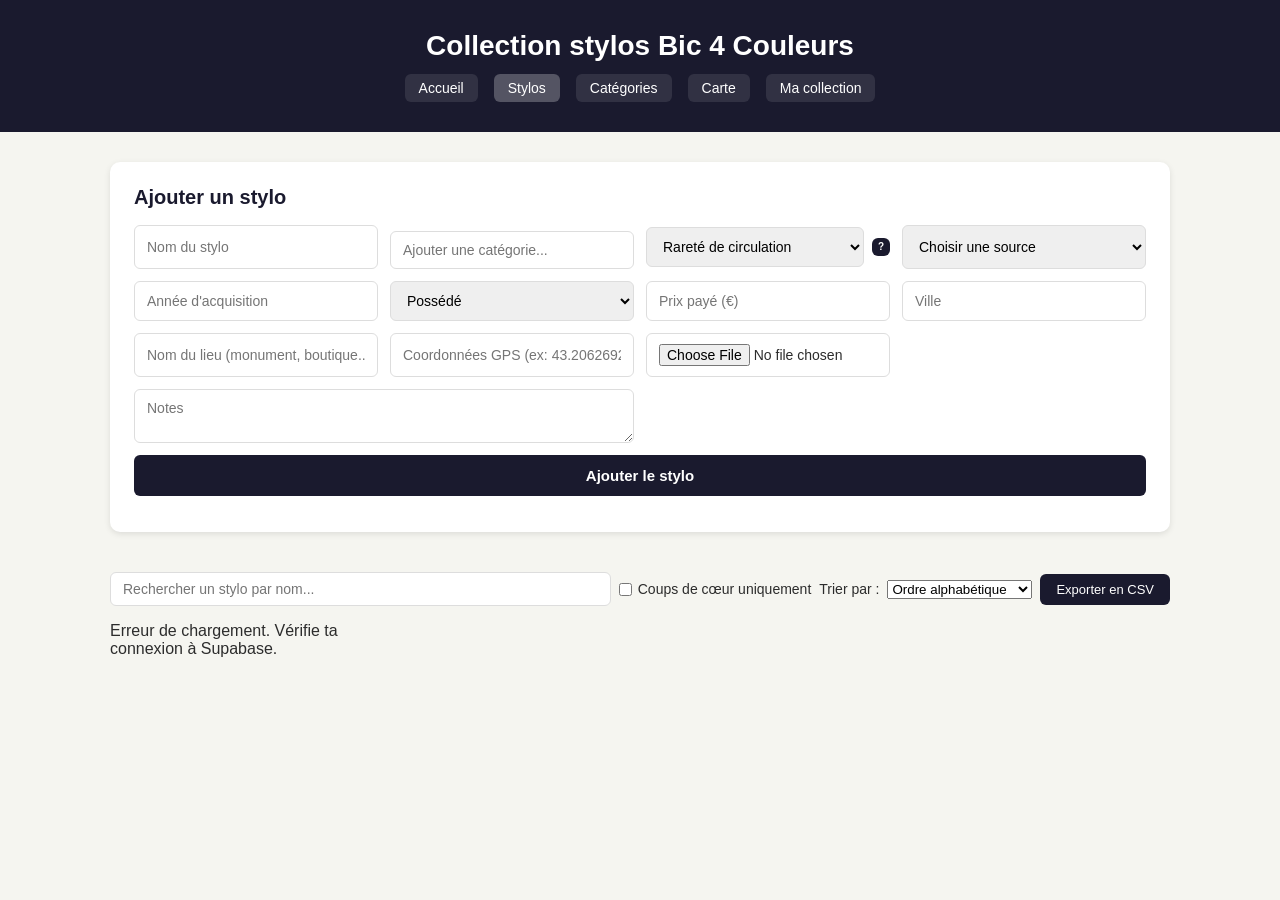
<file: index.html>
<!DOCTYPE html>
<html lang="fr">
<head>
<meta charset="UTF-8">
<meta name="viewport" content="width=device-width, initial-scale=1.0">
<title>Collection stylos Bic 4 Couleurs</title>
<link rel="stylesheet" href="style.css">
</head>
<body>
<header>
 <h1>Collection stylos Bic 4 Couleurs</h1>
<nav class="nav-pages">
 <a href="accueil.html">Accueil</a>
 <a href="index.html" class="active">Stylos</a>
 <a href="categorie.html">Catégories</a>
 <a href="carte.html">Carte</a>
 <a href="collection.html">Ma collection</a>
 </nav>
</header>
<main>
 <section id="formulaire-ajout">
 <h2>Ajouter un stylo</h2>
 <form id="form-stylo">
 <input type="text" id="nom" placeholder="Nom du stylo" required>
 <div class="tag-picker" id="categorie-picker">
 <div class="tags-selectionnees" id="categorie-tags"></div>
 <input type="text" id="categorie-input" placeholder="Ajouter une catégorie...">
 <div class="tag-suggestions" id="categorie-suggestions"></div>
 </div>
 <div class="rarete-field">
 <select id="rarete_circulation">
 <option value="">Rareté de circulation</option>
 <option value="Commun">Commun</option>
 <option value="Peu commun">Peu commun</option>
 <option value="Rare">Rare</option>
 <option value="Très rare">Très rare</option>
 <option value="Exceptionnel">Exceptionnel</option>
 </select>
 <button type="button" class="btn-astero" data-type="circulation">?</button>
 </div>
 <select id="source">
 <option value="">Choisir une source</option>
 <option value="Site internet (boutique)">Site internet (boutique)</option>
 <option value="Site internet (revente)">Site internet (revente)</option>
 <option value="Boutique physique">Boutique physique</option>
 <option value="Évènement">Évènement</option>
 <option value="Don">Don</option>
 <option value="__nouveau__">+ Ajouter une nouvelle source</option>
 </select>
 <input type="text" id="source-nouveau" placeholder="Nom de la nouvelle source" style="display:none;">
 <input type="number" id="date_acquisition" placeholder="Année d'acquisition" min="1950" max="2100">
 <select id="statut">
 <option value="possédé">Possédé</option>
 <option value="en négociation">En négociation</option>
 <option value="recherché">Recherché</option>
 </select>
 <input type="number" step="0.01" id="prix" placeholder="Prix payé (€)">
 <input type="text" id="lieu_ville" placeholder="Ville">
 <input type="text" id="lieu_nom" placeholder="Nom du lieu (monument, boutique...)">
 <input type="text" id="lieu_gps" placeholder="Coordonnées GPS (ex: 43.2062692557662, 2.3641639104896064)">
 <input type="file" id="photo" accept="image/*">
 <textarea id="notes" placeholder="Notes"></textarea>
 <button type="submit">Ajouter le stylo</button>
 </form>
 <p id="message-form"></p>
 </section>

<div class="tri-bar">
 <input type="text" id="recherche-nom" placeholder="Rechercher un stylo par nom...">
 <label class="checkbox-favori"><input type="checkbox" id="filtre-favori"> Coups de cœur uniquement</label>
 <label for="tri-select">Trier par :</label>
 <select id="tri-select">
 <option value="alphabetique">Ordre alphabétique</option>
 <option value="circulation">Rareté de circulation</option>
 </select>
 <button type="button" id="btn-export-csv" class="btn-export">Exporter en CSV</button>
 </div>

 <div id="collection">
 <p>Chargement de la collection...</p>
 </div>
</main>

<div id="modal-detail" class="modal-overlay" style="display:none;">
 <div class="modal-content">
 <button id="fermer-modal" class="fermer-modal">&times;</button>
 <h2>Modifier le stylo</h2>
 <form id="form-modif-stylo">
 <input type="hidden" id="modif-id">
 <input type="hidden" id="modif-photo-actuelle">
 <label>Nom
 <input type="text" id="modif-nom" required>
 </label>
 <label>Catégorie
 <div class="tag-picker" id="modif-categorie-picker">
 <div class="tags-selectionnees" id="modif-categorie-tags"></div>
 <input type="text" id="modif-categorie-input" placeholder="Ajouter une catégorie...">
 <div class="tag-suggestions" id="modif-categorie-suggestions"></div>
 </div>
 </label>
 <label>Rareté de circulation
 <div class="rarete-field">
 <select id="modif-rarete_circulation">
 <option value="">Choisir</option>
 <option value="Commun">Commun</option>
 <option value="Peu commun">Peu commun</option>
 <option value="Rare">Rare</option>
 <option value="Très rare">Très rare</option>
 <option value="Exceptionnel">Exceptionnel</option>
 </select>
 <button type="button" class="btn-astero" data-type="circulation">?</button>
 </div>
 </label>
 <label>Source
 <select id="modif-source">
 <option value="">Choisir une source</option>
 <option value="Site internet (boutique)">Site internet (boutique)</option>
 <option value="Site internet (revente)">Site internet (revente)</option>
 <option value="Boutique physique">Boutique physique</option>
 <option value="Évènement">Évènement</option>
 <option value="Don">Don</option>
 <option value="__nouveau__">+ Ajouter une nouvelle source</option>
 </select>
 <input type="text" id="modif-source-nouveau" placeholder="Nom de la nouvelle source" style="display:none; margin-top: 6px;">
 </label>
  <label>Année d'acquisition
 <input type="number" id="modif-date_acquisition" min="1950" max="2100">
 </label>
 <label>Statut
 <select id="modif-statut">
 <option value="possédé">Possédé</option>
 <option value="en négociation">En négociation</option>
 <option value="recherché">Recherché</option>
 </select>
 </label>
 <label>Prix payé (€)
 <input type="number" step="0.01" id="modif-prix">
 </label>
 <label>Ville
 <input type="text" id="modif-lieu_ville">
 </label>
 <label>Nom du lieu (monument, boutique...)
 <input type="text" id="modif-lieu_nom">
 </label>
<label>Coordonnées GPS (ex: 43.2062692557662, 2.3641639104896064)
 <input type="text" id="modif-lieu_gps">
 </label>
 <label>Photo (laisser vide pour garder la photo actuelle)
 <input type="file" id="modif-photo" accept="image/*">
 </label>
 <label>Notes
 <textarea id="modif-notes"></textarea>
 </label>
 <button type="submit">Enregistrer les modifications</button>
 <button type="button" id="btn-supprimer-stylo" class="btn-supprimer">Supprimer le stylo</button>
 </form>
 <p id="message-modif"></p>
 </div>
</div>

<div id="modal-rarete-info" class="modal-overlay" style="display:none;">
 <div class="modal-content">
 <button id="fermer-modal-rarete" class="fermer-modal">&times;</button>
 <h2 id="rarete-info-titre">Échelle de rareté</h2>
 <div id="rarete-info-contenu"></div>
 </div>
</div>

<div id="modal-voir-detail" class="modal-overlay" style="display:none;">
 <div class="modal-content">
 <button id="fermer-modal-detail-vue" class="fermer-modal">&times;</button>
 <div id="detail-vue-contenu"></div>
 </div>
</div>

<script src="script.js"></script>
</body>
</html>
</file>
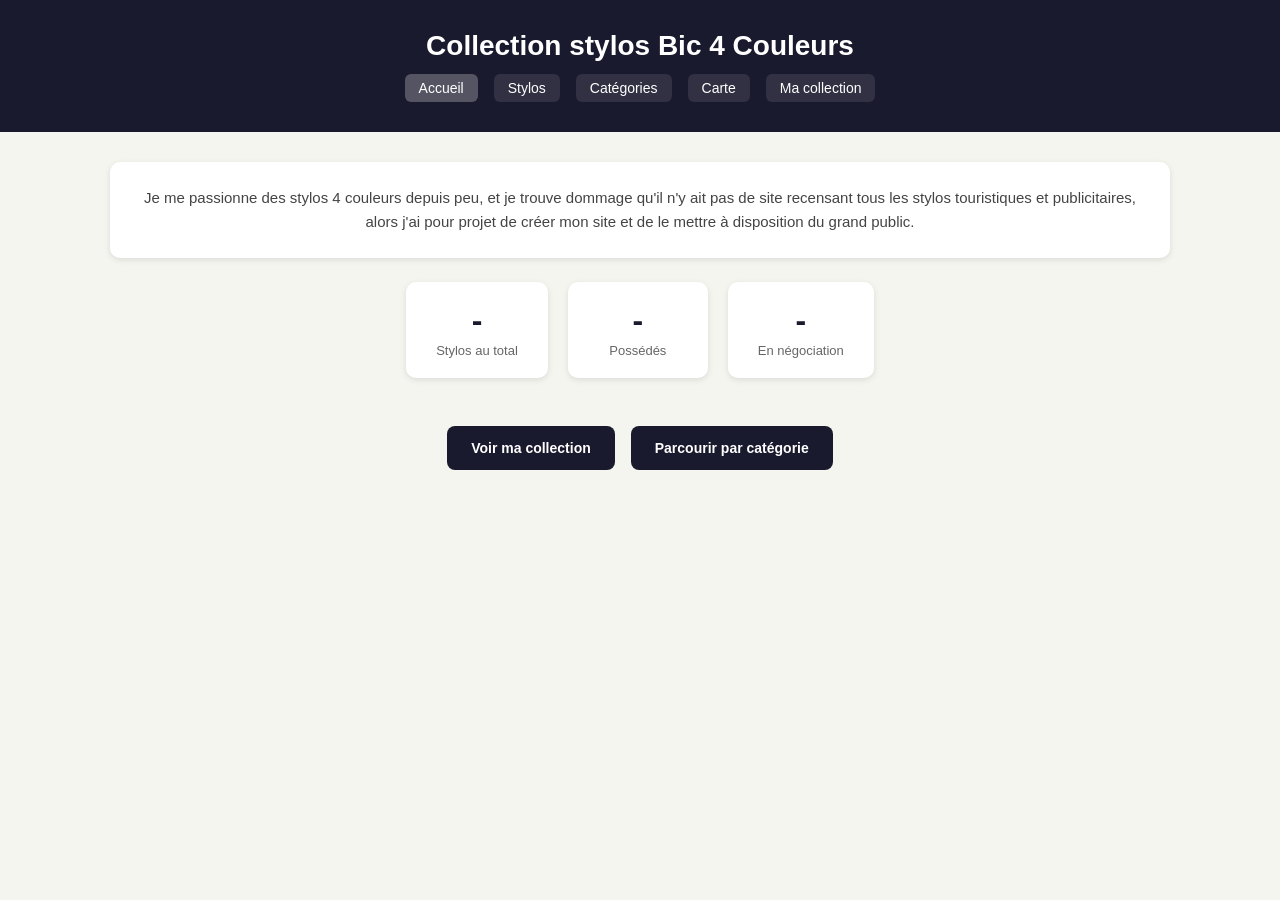
<file: accueil.html>
<!DOCTYPE html>
<html lang="fr">
<head>
<meta charset="UTF-8">
<meta name="viewport" content="width=device-width, initial-scale=1.0">
<title>Collection stylos Bic 4 Couleurs - Accueil</title>
<link rel="stylesheet" href="style.css">
</head>
<body>
<header>
 <h1>Collection stylos Bic 4 Couleurs</h1>
 <nav class="nav-pages">
 <a href="accueil.html" class="active">Accueil</a>
 <a href="index.html">Stylos</a>
 <a href="categorie.html">Catégories</a>
 <a href="carte.html">Carte</a>
 <a href="collection.html">Ma collection</a>
 </nav>
</header>
<main>
 <section class="accueil-intro">
 <p>Je me passionne des stylos 4 couleurs depuis peu, et je trouve dommage qu'il n'y ait pas de site recensant tous les stylos touristiques et publicitaires, alors j'ai pour projet de créer mon site et de le mettre à disposition du grand public.</p>
 </section>

 <section class="accueil-compteurs" id="compteurs">
 <div class="compteur-item">
 <span class="compteur-nombre" id="compteur-total">-</span>
 <span class="compteur-label">Stylos au total</span>
 </div>
 <div class="compteur-item">
 <span class="compteur-nombre" id="compteur-possedes">-</span>
 <span class="compteur-label">Possédés</span>
 </div>
 <div class="compteur-item">
 <span class="compteur-nombre" id="compteur-negociation">-</span>
 <span class="compteur-label">En négociation</span>
 </div>
 </section>

 <section class="accueil-photos" id="accueil-photos">
 </section>

 <section class="accueil-boutons">
 <a href="index.html" class="btn-accueil">Voir ma collection</a>
 <a href="categorie.html" class="btn-accueil">Parcourir par catégorie</a>
 </section>
</main>

<script src="accueil.js"></script>
</body>
</html>
</file>
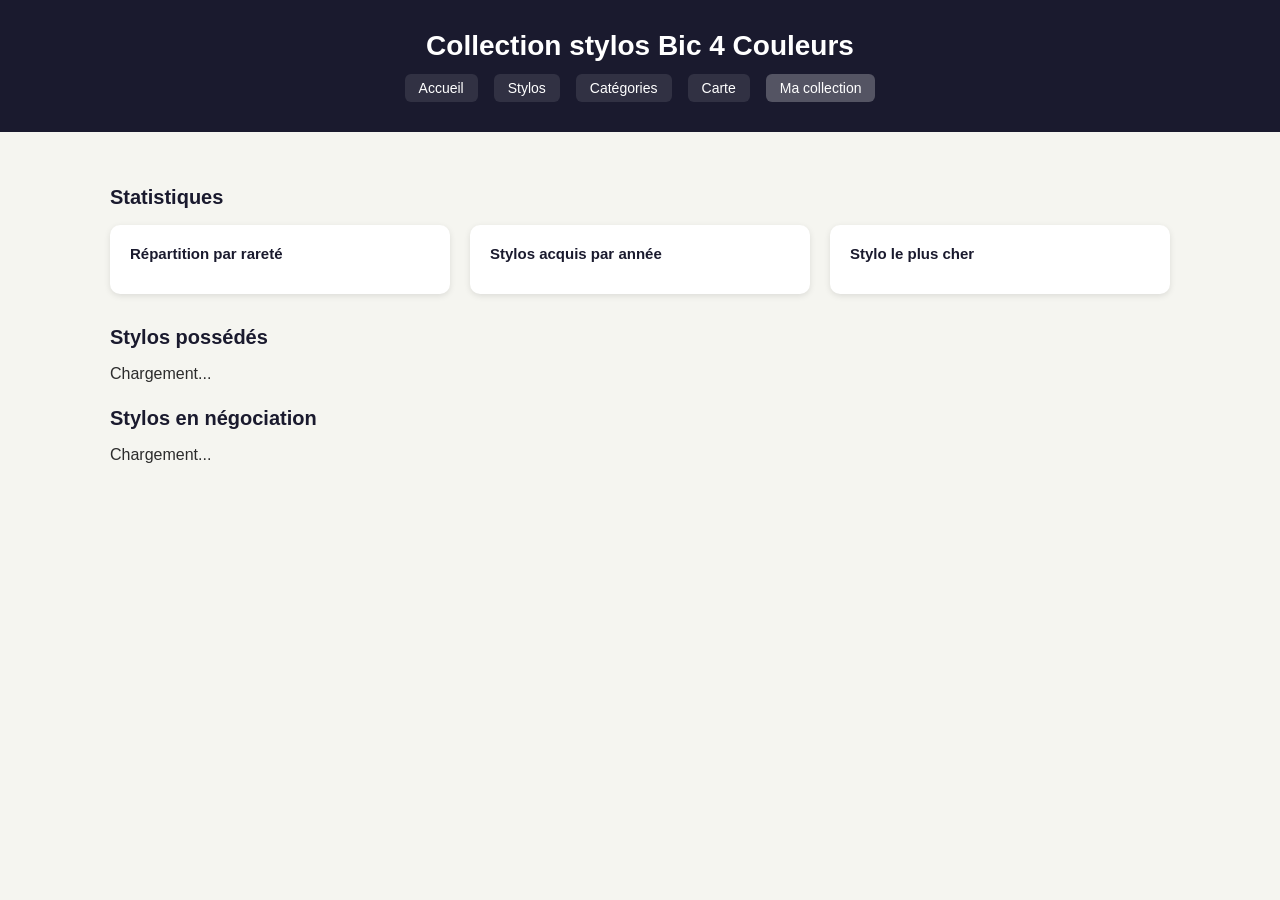
<file: categorie.html>
<!DOCTYPE html>
<html lang="fr">
<head>
<meta charset="UTF-8">
<meta name="viewport" content="width=device-width, initial-scale=1.0">
<title>Collection stylos Bic 4 Couleurs - Ma collection</title>
<link rel="stylesheet" href="style.css">
</head>
<body>
<header>
 <h1>Collection stylos Bic 4 Couleurs</h1>
 <nav class="nav-pages">
 <a href="accueil.html">Accueil</a>
 <a href="index.html">Stylos</a>
 <a href="categorie.html">Catégories</a>
 <a href="carte.html">Carte</a>
 <a href="collection.html" class="active">Ma collection</a>
 </nav>
</header>
<main>
 <h2 class="titre-section">Statistiques</h2>
 <div class="stats-grid">
 <div class="stat-bloc">
 <h3>Répartition par rareté</h3>
 <div id="graphique-rarete"></div>
 </div>
 <div class="stat-bloc">
 <h3>Stylos acquis par année</h3>
 <div id="graphique-annees"></div>
 </div>
 <div class="stat-bloc">
 <h3>Stylo le plus cher</h3>
 <div id="stat-plus-cher"></div>
 </div>
 </div>

 <h2 class="titre-section">Stylos possédés</h2>
 <div id="collection-possedes">
 <p>Chargement...</p>
 </div>

 <h2 class="titre-section">Stylos en négociation</h2>
 <div id="collection-negociation">
 <p>Chargement...</p>
 </div>
</main>

<div id="modal-voir-detail" class="modal-overlay" style="display:none;">
 <div class="modal-content">
 <button id="fermer-modal-detail-vue" class="fermer-modal">&times;</button>
 <div id="detail-vue-contenu"></div>
 </div>
</div>

<script src="collection.js"></script>
</body>
</html>
</file>
<file: style.css>
* {
margin: 0;
padding: 0;
box-sizing: border-box;
}
body {
font-family: 'Segoe UI', Arial, sans-serif;
background-color: #f5f5f0;
color: #2c2c2c;
}
header {
background-color: #1a1a2e;
color: white;
padding: 30px 20px;
text-align: center;
}
header h1 {
font-size: 28px;
}
main {
max-width: 1100px;
margin: 0 auto;
padding: 30px 20px;
}
#collection {
display: grid;
grid-template-columns: repeat(auto-fill, minmax(220px, 1fr));
gap: 20px;
}
.stylo-card {
background: white;
border-radius: 10px;
padding: 16px;
padding-bottom: 48px;
box-shadow: 0 2px 6px rgba(0,0,0,0.1);
transition: transform 0.2s ease;
position: relative;
}
.stylo-card:hover {
transform: translateY(-4px);
}
.stylo-card img {
width: 100%;
height: 160px;
object-fit: cover;
border-radius: 6px;
margin-bottom: 10px;
background-color: #eee;
}
.stylo-card h3 {
font-size: 16px;
margin-bottom: 6px;
}
.stylo-card p {
font-size: 13px;
color: #666;
margin-bottom: 4px;
}
.badge {
display: inline-block;
padding: 2px 8px;
border-radius: 12px;
font-size: 11px;
font-weight: bold;
margin-top: 6px;
}
.badge.possede {
background-color: #d4edda;
color: #155724;
}
.badge.negociation {
background-color: #fff3cd;
color: #856404;
}
.badge.recherche {
background-color: #f8d7da;
color: #721c24;
}
#formulaire-ajout {
background: white;
border-radius: 10px;
padding: 24px;
margin-bottom: 40px;
box-shadow: 0 2px 6px rgba(0,0,0,0.1);
}
#formulaire-ajout h2 {
margin-bottom: 16px;
font-size: 20px;
color: #1a1a2e;
}
#form-stylo {
display: grid;
grid-template-columns: repeat(auto-fit, minmax(200px, 1fr));
gap: 12px;
}
#form-stylo input,
#form-stylo select,
#form-stylo textarea {
padding: 10px 12px;
border: 1px solid #ddd;
border-radius: 6px;
font-size: 14px;
font-family: inherit;
width: 100%;
}
#form-stylo textarea {
resize: vertical;
min-height: 42px;
grid-column: span 2;
}
#form-stylo input:focus,
#form-stylo select:focus,
#form-stylo textarea:focus {
outline: none;
border-color: #1a1a2e;
}
#form-stylo button {
grid-column: 1 / -1;
background-color: #1a1a2e;
color: white;
border: none;
padding: 12px 20px;
border-radius: 6px;
font-size: 15px;
font-weight: bold;
cursor: pointer;
transition: background-color 0.2s ease;
}
#form-stylo button:hover {
background-color: #2c2c54;
}
#message-form {
margin-top: 12px;
font-size: 14px;
font-weight: bold;
color: #155724;
}
.modal-overlay {
position: fixed;
top: 0;
left: 0;
width: 100%;
height: 100%;
background: rgba(0,0,0,0.5);
display: flex;
align-items: center;
justify-content: center;
z-index: 1000;
}
.modal-content {
background: white;
border-radius: 10px;
padding: 30px;
width: 90%;
max-width: 500px;
max-height: 85vh;
overflow-y: auto;
position: relative;
}
.fermer-modal {
position: absolute;
top: 16px;
right: 16px;
background: none;
border: none;
font-size: 24px;
cursor: pointer;
color: #666;
line-height: 1;
}
.fermer-modal:hover {
color: #1a1a2e;
}
.modal-content h2 {
margin-bottom: 20px;
color: #1a1a2e;
}
#form-modif-stylo {
display: flex;
flex-direction: column;
gap: 14px;
}
#form-modif-stylo label {
display: flex;
flex-direction: column;
font-size: 13px;
font-weight: bold;
color: #444;
gap: 4px;
}
#form-modif-stylo input,
#form-modif-stylo select,
#form-modif-stylo textarea {
padding: 10px 12px;
border: 1px solid #ddd;
border-radius: 6px;
font-size: 14px;
font-family: inherit;
font-weight: normal;
}
#form-modif-stylo textarea {
resize: vertical;
min-height: 60px;
}
#form-modif-stylo button {
background-color: #1a1a2e;
color: white;
border: none;
padding: 12px 20px;
border-radius: 6px;
font-size: 15px;
font-weight: bold;
cursor: pointer;
margin-top: 8px;
}
#form-modif-stylo button:hover {
background-color: #2c2c54;
}
.btn-modifier {
position: absolute;
bottom: 12px;
right: 12px;
background-color: #1a1a2e;
color: white;
border: none;
padding: 6px 12px;
border-radius: 6px;
font-size: 12px;
cursor: pointer;
}
.btn-modifier:hover {
background-color: #2c2c54;
}
.btn-supprimer {
background-color: #b33939;
color: white;
border: none;
padding: 12px 20px;
border-radius: 6px;
font-size: 15px;
font-weight: bold;
cursor: pointer;
margin-top: 8px;
}
.btn-supprimer:hover {
background-color: #8a2a2a;
}
.tag-picker {
position: relative;
}
.tags-selectionnees {
display: flex;
flex-wrap: wrap;
gap: 6px;
margin-bottom: 6px;
}
.tag-chip {
display: inline-flex;
align-items: center;
gap: 6px;
background-color: #1a1a2e;
color: white;
padding: 4px 8px;
border-radius: 12px;
font-size: 12px;
}
.tag-chip button {
background: none;
border: none;
color: white;
cursor: pointer;
font-size: 14px;
line-height: 1;
padding: 0;
}
.tag-suggestions {
display: none;
position: absolute;
top: 100%;
left: 0;
right: 0;
background: white;
border: 1px solid #ddd;
border-radius: 6px;
box-shadow: 0 4px 10px rgba(0,0,0,0.1);
max-height: 180px;
overflow-y: auto;
z-index: 10;
}
.tag-suggestion-item {
padding: 8px 12px;
font-size: 13px;
cursor: pointer;
}
.tag-suggestion-item:hover {
background-color: #f5f5f0;
}
.tag-suggestion-creer {
color: #1a1a2e;
font-weight: bold;
}
.stylo-card {
cursor: pointer;
}
.stylo-card .btn-modifier {
cursor: pointer;
}
#detail-vue-contenu h2 {
color: #1a1a2e;
margin-bottom: 16px;
}
#detail-vue-contenu img {
width: 100%;
max-height: 250px;
object-fit: cover;
border-radius: 8px;
margin-bottom: 16px;
}
#detail-vue-contenu p {
margin-bottom: 10px;
font-size: 14px;
}
#detail-vue-contenu p strong {
color: #1a1a2e;
}
.nav-pages {
margin-top: 12px;
display: flex;
justify-content: center;
gap: 16px;
}
.nav-pages a {
color: white;
text-decoration: none;
font-size: 14px;
padding: 6px 14px;
border-radius: 6px;
background-color: rgba(255,255,255,0.1);
}
.nav-pages a.active,
.nav-pages a:hover {
background-color: rgba(255,255,255,0.25);
}
.filtre-bar {
background: white;
border-radius: 10px;
padding: 20px;
margin-bottom: 24px;
box-shadow: 0 2px 6px rgba(0,0,0,0.1);
display: flex;
flex-wrap: wrap;
gap: 16px;
align-items: center;
}
.filtre-bar select {
padding: 8px 12px;
border-radius: 6px;
border: 1px solid #ddd;
font-family: inherit;
font-size: 14px;
}
.filtre-statuts {
display: flex;
gap: 8px;
flex-wrap: wrap;
}
.chip-statut {
padding: 6px 14px;
border-radius: 16px;
border: 1px solid #ddd;
background: white;
font-size: 13px;
cursor: pointer;
transition: all 0.15s ease;
}
.chip-statut.actif.possede {
background-color: #d4edda;
border-color: #155724;
color: #155724;
}
.chip-statut.actif.negociation {
background-color: #fff3cd;
border-color: #856404;
color: #856404;
}
.chip-statut.actif.recherche {
background-color: #f8d7da;
border-color: #721c24;
color: #721c24;
}
.accueil-intro {
background: white;
border-radius: 10px;
padding: 24px;
margin-bottom: 24px;
box-shadow: 0 2px 6px rgba(0,0,0,0.1);
text-align: center;
font-size: 15px;
line-height: 1.6;
color: #444;
}
.accueil-compteurs {
display: flex;
justify-content: center;
gap: 20px;
flex-wrap: wrap;
margin-bottom: 24px;
}
.compteur-item {
background: white;
border-radius: 10px;
padding: 20px 30px;
box-shadow: 0 2px 6px rgba(0,0,0,0.1);
text-align: center;
min-width: 140px;
}
.compteur-nombre {
display: block;
font-size: 32px;
font-weight: bold;
color: #1a1a2e;
}
.compteur-label {
display: block;
font-size: 13px;
color: #666;
margin-top: 4px;
}
.accueil-photos {
display: grid;
grid-template-columns: repeat(auto-fit, minmax(200px, 1fr));
gap: 16px;
margin-bottom: 24px;
}
.accueil-photos img {
width: 100%;
height: 220px;
object-fit: cover;
border-radius: 10px;
box-shadow: 0 2px 6px rgba(0,0,0,0.1);
}
.accueil-boutons {
display: flex;
justify-content: center;
gap: 16px;
flex-wrap: wrap;
}
.btn-accueil {
background-color: #1a1a2e;
color: white;
text-decoration: none;
padding: 14px 24px;
border-radius: 8px;
font-weight: bold;
font-size: 14px;
transition: background-color 0.2s ease;
}
.btn-accueil:hover {
background-color: #2c2c54;
}
.carte-container {
width: 100%;
height: 500px;
border-radius: 10px;
box-shadow: 0 2px 6px rgba(0,0,0,0.1);
z-index: 1;
}
.badge-rarete {
display: inline-block;
padding: 2px 10px;
border-radius: 12px;
font-size: 11px;
font-weight: bold;
margin-top: 4px;
margin-left: 4px;
}
.rarete-commun {
background-color: #B1B1B1;
color: #2c2c2c;
}
.rarete-peu-commun {
background-color: #1EDD1E;
color: #0b3d0b;
}
.rarete-rare {
background-color: #4FD8F5;
color: #0a3d47;
}
.rarete-tres-rare {
background-color: #C334F1;
color: white;
}
.rarete-exceptionnel {
background-color: #FFD700;
color: #4a3b00;
}
.rarete-field {
display: flex;
align-items: center;
gap: 8px;
}
.rarete-field select {
flex: 1;
}
.btn-astero {
flex-shrink: 0;
width: 18px;
height: 18px;
border-radius: 50%;
background-color: #1a1a2e;
color: white;
border: none;
cursor: pointer;
font-weight: bold;
font-size: 10px;
line-height: 1;
padding: 0;
}
#form-stylo .btn-astero,
#form-modif-stylo .btn-astero {
padding: 0;
width: 18px;
height: 18px;
font-size: 10px;
margin-top: 0;
}
.titre-section {
color: #1a1a2e;
margin: 24px 0 16px;
font-size: 20px;
}
.tri-bar {
display: flex;
align-items: center;
gap: 8px;
margin-bottom: 16px;
font-size: 14px;
flex-wrap: wrap;
}
.tri-bar input[type="text"] {
flex: 1;
min-width: 200px;
padding: 8px 12px;
border-radius: 6px;
border: 1px solid #ddd;
font-family: inherit;
font-size: 14px;
}
.btn-export {
background-color: #1a1a2e;
color: white;
border: none;
padding: 8px 16px;
border-radius: 6px;
font-size: 13px;
cursor: pointer;
white-space: nowrap;
}
.btn-export:hover {
background-color: #2c2c54;
}
.btn-favori {
position: absolute;
top: 12px;
right: 12px;
background: rgba(255,255,255,0.85);
border: none;
border-radius: 50%;
width: 28px;
height: 28px;
font-size: 16px;
color: #ccc;
cursor: pointer;
line-height: 1;
}
.btn-favori.favori-actif {
color: #FFD700;
}
.checkbox-favori {
display: flex;
align-items: center;
gap: 6px;
font-size: 14px;
}
.stats-grid {
display: grid;
grid-template-columns: repeat(auto-fit, minmax(260px, 1fr));
gap: 20px;
margin-bottom: 32px;
}
.stat-bloc {
background: white;
border-radius: 10px;
padding: 20px;
box-shadow: 0 2px 6px rgba(0,0,0,0.1);
}
.stat-bloc h3 {
margin-bottom: 12px;
font-size: 15px;
color: #1a1a2e;
}
.barre-stat-ligne {
display: flex;
align-items: center;
gap: 8px;
margin-bottom: 8px;
font-size: 12px;
}
.barre-stat-label {
width: 90px;
flex-shrink: 0;
}
.barre-stat-fond {
flex: 1;
background: #eee;
border-radius: 6px;
height: 14px;
overflow: hidden;
}
.barre-stat-remplissage {
height: 100%;
border-radius: 6px;
background-color: #1a1a2e;
}
.barre-stat-annee {
background-color: #4FD8F5;
}
.barre-stat-valeur {
width: 24px;
text-align: right;
flex-shrink: 0;
}
</file>
